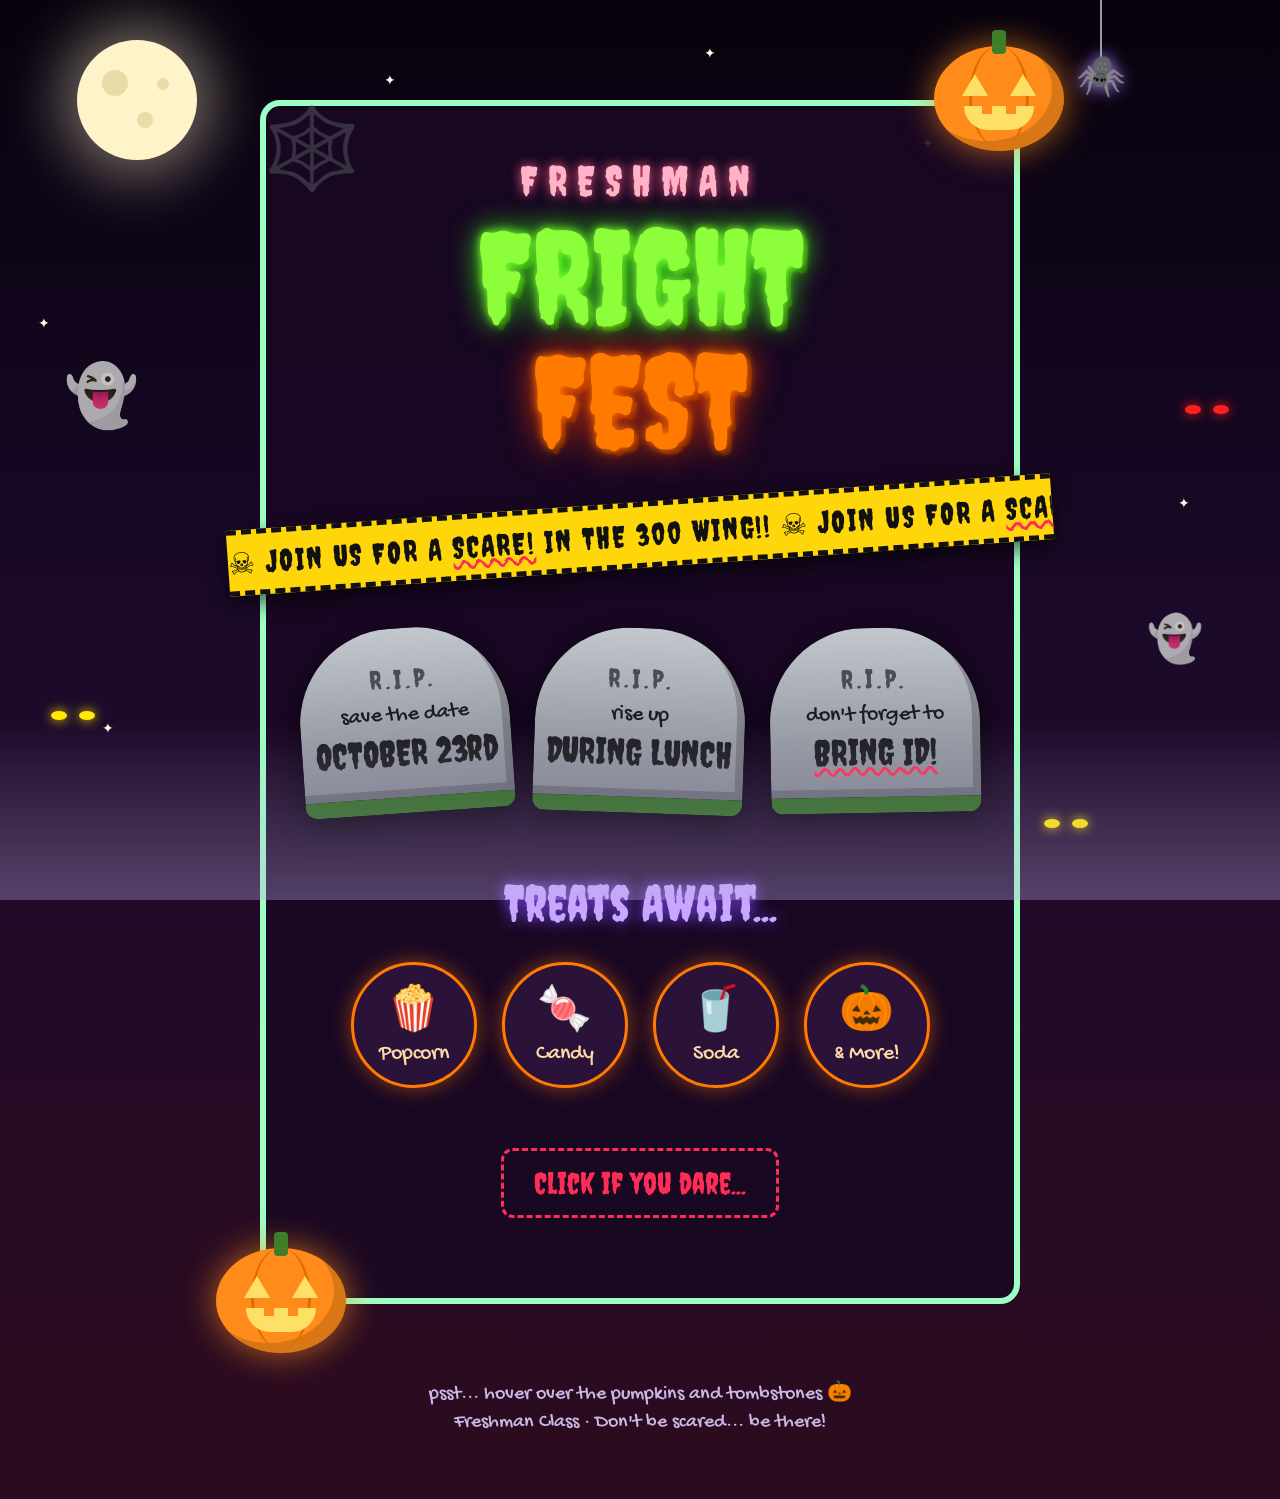
<file: fright-fest/index.html>
<!DOCTYPE html>
<html lang="en">
<head>
  <meta charset="UTF-8">
  <meta name="viewport" content="width=device-width, initial-scale=1.0">
  <title>Freshman Fright Fest</title>

  <!-- Spooky fonts from Google Fonts -->
  <link href="https://fonts.googleapis.com/css2?family=Creepster&family=Gochi+Hand&display=swap" rel="stylesheet">

  <!-- My CSS file -->
  <link rel="stylesheet" href="style.css">
</head>
<body>

  <!-- ========== THE SPOOKY NIGHT SKY ========== -->

  <!-- lightning flash that covers the whole screen -->
  <div class="lightning"></div>

  <!-- the full moon -->
  <div class="moon">
    <div class="crater c1"></div>
    <div class="crater c2"></div>
    <div class="crater c3"></div>
  </div>

  <!-- twinkling stars -->
  <span class="star s1">✦</span>
  <span class="star s2">✦</span>
  <span class="star s3">✦</span>
  <span class="star s4">✦</span>
  <span class="star s5">✦</span>
  <span class="star s6">✦</span>

  <!-- bats flying across the screen -->
  <span class="bat bat1">🦇</span>
  <span class="bat bat2">🦇</span>
  <span class="bat bat3">🦇</span>

  <!-- floating ghosts -->
  <span class="ghost ghost1">👻</span>
  <span class="ghost ghost2">👻</span>

  <!-- glowing eyes watching you from the dark -->
  <div class="eyes eyes1"><span></span><span></span></div>
  <div class="eyes eyes2"><span></span><span></span></div>
  <div class="eyes eyes3"><span></span><span></span></div>

  <!-- spider hanging down on its web -->
  <div class="spider">
    <div class="thread"></div>
    <span class="spider-body">🕷️</span>
  </div>


  <!-- ========== THE POSTER ========== -->
  <main class="poster">

    <!-- cobweb in the corner -->
    <span class="web">🕸️</span>

    <!-- jack-o'-lantern made only with CSS (top right corner) -->
    <div class="pumpkin pumpkin-top">
      <div class="stem"></div>
      <div class="rib"></div>
      <div class="eye left-eye"></div>
      <div class="eye right-eye"></div>
      <div class="mouth">
        <div class="tooth tooth-left"></div>
        <div class="tooth tooth-right"></div>
      </div>
    </div>

    <p class="freshman">FRESHMAN</p>

    <h1 class="title">
      <span class="fright">FRIGHT</span>
      <span class="fest">FEST
        <!-- slime dripping off the letters -->
        <span class="drip d1"></span>
        <span class="drip d2"></span>
        <span class="drip d3"></span>
        <span class="drip d4"></span>
        <span class="drip d5"></span>
      </span>
    </h1>

    <!-- caution tape with moving words -->
    <div class="tape">
      <p>
        ☠ JOIN US FOR A <span class="squiggle">SCARE!</span> IN THE 300 WING!!
        ☠ JOIN US FOR A <span class="squiggle">SCARE!</span> IN THE 300 WING!!
        ☠ JOIN US FOR A <span class="squiggle">SCARE!</span> IN THE 300 WING!!
        ☠ JOIN US FOR A <span class="squiggle">SCARE!</span> IN THE 300 WING!!
      </p>
    </div>

    <!-- the event details on tombstones -->
    <section class="graveyard">
      <div class="tombstone t1">
        <p class="rip">R.I.P.</p>
        <p class="label">save the date</p>
        <p class="big">OCTOBER 23rd</p>
      </div>

      <div class="tombstone t2">
        <p class="rip">R.I.P.</p>
        <p class="label">rise up</p>
        <p class="big">DURING LUNCH</p>
      </div>

      <div class="tombstone t3">
        <p class="rip">R.I.P.</p>
        <p class="label">don't forget to</p>
        <p class="big"><span class="squiggle">BRING ID!</span></p>
      </div>
    </section>

    <!-- the snacks -->
    <h2 class="treats-title">Treats Await...</h2>
    <div class="treats">
      <div class="treat treat1">🍿<p>Popcorn</p></div>
      <div class="treat treat2">🍬<p>Candy</p></div>
      <div class="treat treat3">🥤<p>Soda</p></div>
      <div class="treat treat4">🎃<p>&amp; More!</p></div>
    </div>

    <!-- secret surprise (click to open) -->
    <details class="dare">
      <summary>Click if you dare...</summary>
      <p class="boo">BOO!</p>
      <p class="dare-text">See you in the 300 Wing... if you survive. 👻</p>
    </details>

    <!-- jack-o'-lantern made only with CSS (bottom left corner) -->
    <div class="pumpkin pumpkin-bottom">
      <div class="stem"></div>
      <div class="rib"></div>
      <div class="eye left-eye"></div>
      <div class="eye right-eye"></div>
      <div class="mouth">
        <div class="tooth tooth-left"></div>
        <div class="tooth tooth-right"></div>
      </div>
    </div>

  </main>

  <footer>
    <p>psst... hover over the pumpkins and tombstones 🎃</p>
    <p>Freshman Class · Don't be scared... be there!</p>
  </footer>

  <!-- creepy fog rolling at the bottom -->
  <div class="fog"></div>

</body>
</html>
</file>
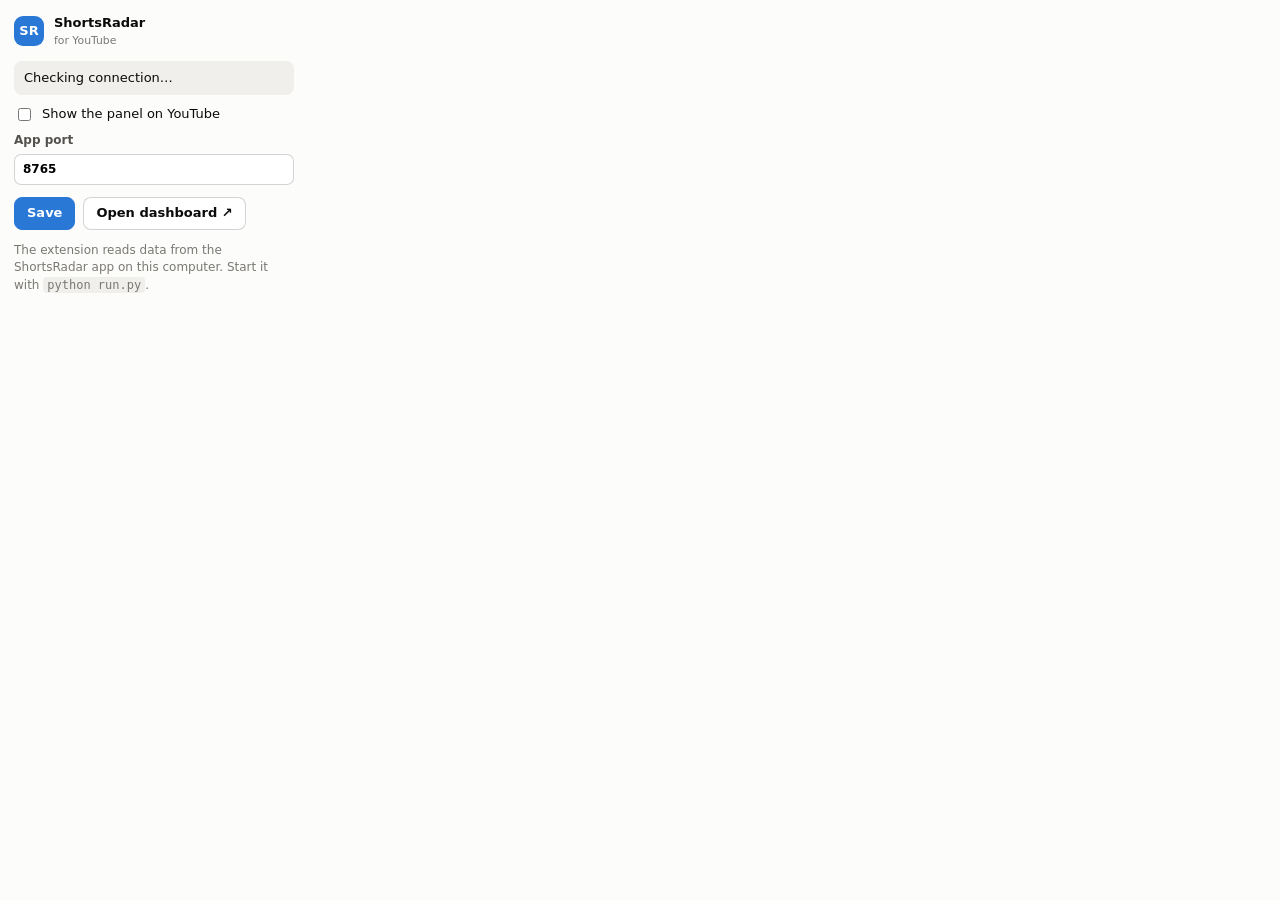
<file: extension/popup.html>
<!doctype html>
<html lang="en">
<head>
  <meta charset="utf-8">
  <title>ShortsRadar</title>
  <link rel="stylesheet" href="popup.css">
</head>
<body>
  <header><div class="logo">SR</div><div><b>ShortsRadar</b><small>for YouTube</small></div></header>
  <div id="status" class="status">Checking connection…</div>
  <label class="row"><input type="checkbox" id="enabled"> Show the panel on YouTube</label>
  <label class="field">App port <input type="number" id="port" min="1" max="65535" value="8765"></label>
  <div class="actions">
    <button id="save">Save</button>
    <a id="open" href="http://127.0.0.1:8765/" target="_blank" rel="noopener">Open dashboard ↗</a>
  </div>
  <p class="hint">The extension reads data from the ShortsRadar app on this computer. Start it with <code>python run.py</code>.</p>
  <script src="popup.js"></script>
</body>
</html>
</file>
<file: fright-fest/style.css>
/* =============================================
   FRESHMAN FRIGHT FEST - style.css
   Only HTML + CSS, no JavaScript!
   ============================================= */


/* ---------- THE PAGE ---------- */

body {
  margin: 0;
  min-height: 100vh;
  background: linear-gradient(#07020d, #1c0a2b 45%, #2d0b1e);
  color: white;
  font-family: 'Gochi Hand', cursive;
  text-align: center;
  overflow-x: hidden;
}


/* ---------- LIGHTNING FLASH ---------- */

.lightning {
  position: fixed;
  top: 0;
  left: 0;
  width: 100%;
  height: 100%;
  background: white;
  opacity: 0;
  z-index: 10;
  pointer-events: none;
  animation: lightning 9s infinite;
}

@keyframes lightning {
  0%, 88%, 100% { opacity: 0; }
  89% { opacity: 0.35; }
  90% { opacity: 0; }
  91% { opacity: 0.2; }
  92% { opacity: 0; }
}


/* ---------- THE MOON ---------- */

.moon {
  position: fixed;
  top: 40px;
  left: 6%;
  width: 120px;
  height: 120px;
  background: #fff4c9;
  border-radius: 50%;
  box-shadow: 0 0 60px 15px rgba(255, 244, 201, 0.45);
}

.crater {
  position: absolute;
  background: #e8dca8;
  border-radius: 50%;
}

.c1 { width: 26px; height: 26px; top: 30px; left: 25px; }
.c2 { width: 16px; height: 16px; top: 72px; left: 60px; }
.c3 { width: 12px; height: 12px; top: 38px; left: 80px; }


/* ---------- STARS ---------- */

.star {
  position: fixed;
  color: #fffbe0;
  font-size: 14px;
  animation: twinkle 2s infinite;
}

.s1 { top: 8%;  left: 30%; }
.s2 { top: 15%; left: 72%; animation-delay: 0.5s; }
.s3 { top: 35%; left: 3%;  animation-delay: 1s; }
.s4 { top: 55%; left: 92%; animation-delay: 1.5s; }
.s5 { top: 5%;  left: 55%; animation-delay: 0.8s; }
.s6 { top: 80%; left: 8%;  animation-delay: 1.2s; }

@keyframes twinkle {
  0%, 100% { opacity: 1; }
  50% { opacity: 0.2; }
}


/* ---------- FLYING BATS ---------- */

.bat {
  position: fixed;
  left: -10%;
  font-size: 40px;
  z-index: 3;
  pointer-events: none;
  filter: drop-shadow(0 0 6px #b388ff);
  animation: fly 12s linear infinite;
}

.bat1 { top: 12%; }
.bat2 { top: 30%; font-size: 28px; animation-duration: 16s; animation-delay: 4s; }
.bat3 { top: 5%;  font-size: 34px; animation-duration: 10s; animation-delay: 7s; }

@keyframes fly {
  0%   { left: -10%; transform: translateY(0); }
  25%  { transform: translateY(-40px); }
  50%  { transform: translateY(25px); }
  75%  { transform: translateY(-30px); }
  100% { left: 110%; transform: translateY(0); }
}


/* ---------- FLOATING GHOSTS ---------- */

.ghost {
  position: fixed;
  font-size: 60px;
  opacity: 0.75;
  animation: haunt 6s ease-in-out infinite;
}

.ghost1 { top: 40%; left: 5%; }
.ghost2 { top: 68%; right: 6%; font-size: 45px; animation-delay: 2s; }

@keyframes haunt {
  0%, 100% { transform: translate(0, 0); }
  25% { transform: translate(15px, -30px); }
  50% { transform: translate(-10px, -55px); opacity: 0.3; }
  75% { transform: translate(-20px, -20px); }
}


/* ---------- GLOWING EYES IN THE DARK ---------- */

.eyes {
  position: fixed;
  display: flex;
  gap: 12px;
}

.eyes span {
  display: block;
  width: 16px;
  height: 9px;
  background: #ffea00;
  border-radius: 50%;
  box-shadow: 0 0 12px #ffea00;
  animation: blink 5s infinite;
}

.eyes1 { bottom: 20%; left: 4%; }
.eyes2 { top: 45%; right: 4%; }
.eyes3 { bottom: 8%; right: 15%; }

/* the middle pair has evil red eyes */
.eyes2 span {
  background: #ff1f1f;
  box-shadow: 0 0 12px #ff1f1f;
  animation-delay: 2s;
}

.eyes3 span { animation-delay: 3.5s; }

@keyframes blink {
  0%, 92%, 100% { transform: scaleY(1); }
  95% { transform: scaleY(0.1); }
}


/* ---------- HANGING SPIDER ---------- */

.spider {
  position: fixed;
  top: 0;
  right: 12%;
  display: flex;
  flex-direction: column;
  align-items: center;
  z-index: 3;
  pointer-events: none;
}

.thread {
  width: 2px;
  height: 60px;
  background: rgba(255, 255, 255, 0.6);
  animation: dangle 4s ease-in-out infinite;
}

.spider-body {
  font-size: 40px;
  margin-top: -8px;
  filter: drop-shadow(0 0 8px #b388ff);
}

@keyframes dangle {
  0%, 100% { height: 60px; }
  50% { height: 200px; }
}


/* ---------- THE POSTER BOX ---------- */
/* the mint green frame from the real poster, but GLOWING */

.poster {
  position: relative;
  z-index: 1;
  box-sizing: border-box;
  width: 85%;
  max-width: 760px;
  margin: 100px auto 60px;
  padding: 50px 30px 80px;
  background: rgba(25, 8, 35, 0.9);
  border: 6px solid #9dffc4;
  border-radius: 20px;
  animation: rise 1.5s ease-out, glow 3s ease-in-out infinite;
}

/* the poster rises up like it's coming out of a grave */
@keyframes rise {
  from { opacity: 0; transform: translateY(150px); }
  to   { opacity: 1; transform: translateY(0); }
}

@keyframes glow {
  0%, 100% { box-shadow: 0 0 20px #9dffc4; }
  50% { box-shadow: 0 0 55px #9dffc4, 0 0 90px #3dff8b; }
}

.web {
  position: absolute;
  top: -4px;
  left: -4px;
  font-size: 80px;
  opacity: 0.45;
}


/* ---------- CSS JACK-O'-LANTERNS ---------- */

.pumpkin {
  position: absolute;
  z-index: 2;
  width: 130px;
  height: 105px;
  background: #ff8c1a;
  border-radius: 50%;
  box-shadow: inset -12px -10px 0 rgba(0, 0, 0, 0.15), 0 0 35px rgba(255, 140, 26, 0.7);
  animation: wobble 3s ease-in-out infinite;
}

.pumpkin-top    { top: -60px; right: -50px; }
.pumpkin-bottom { bottom: -55px; left: -50px; animation-delay: 1.5s; }

.stem {
  position: absolute;
  top: -16px;
  left: 58px;
  width: 14px;
  height: 24px;
  background: #3e7d2a;
  border-radius: 4px;
}

/* the lines on the pumpkin */
.rib {
  position: absolute;
  top: 0;
  left: 35px;
  width: 54px;
  height: 101px;
  border-left: 3px solid #e06b00;
  border-right: 3px solid #e06b00;
  border-radius: 50%;
}

/* triangle eyes (made with borders!) */
.eye {
  position: absolute;
  top: 28px;
  width: 0;
  height: 0;
  border-left: 13px solid transparent;
  border-right: 13px solid transparent;
  border-bottom: 22px solid #ffe066;
  animation: candle 1.5s infinite;
}

.left-eye  { left: 28px; }
.right-eye { right: 28px; }

.mouth {
  position: absolute;
  top: 60px;
  left: 30px;
  width: 70px;
  height: 24px;
  background: #ffe066;
  border-radius: 0 0 40px 40px;
  animation: candle 1.5s infinite;
}

.tooth {
  position: absolute;
  top: 0;
  width: 10px;
  height: 8px;
  background: #ff8c1a;
}

.tooth-left  { left: 18px; }
.tooth-right { right: 18px; }

/* the candle inside flickers */
@keyframes candle {
  0%, 100% { opacity: 1; }
  20% { opacity: 0.7; }
  40% { opacity: 1; }
  60% { opacity: 0.5; }
  80% { opacity: 0.9; }
}

@keyframes wobble {
  0%, 100% { transform: rotate(-6deg); }
  50% { transform: rotate(6deg); }
}

/* hover over a pumpkin = EVIL MODE */
.pumpkin:hover {
  cursor: pointer;
  animation: shake 0.3s infinite;
}

.pumpkin:hover .eye {
  border-bottom-color: #ff1a1a;
}

.pumpkin:hover .mouth {
  background: #ff1a1a;
}


/* ---------- THE TITLE ---------- */

.freshman {
  margin: 0;
  font-family: 'Creepster', cursive;
  font-size: 42px;
  color: #ffb3c7;
  letter-spacing: 10px;
  text-shadow: 0 0 12px #ff5c8a;
  animation: breathe 4s ease-in-out infinite;
}

@keyframes breathe {
  0%, 100% { letter-spacing: 10px; }
  50% { letter-spacing: 18px; }
}

.title {
  margin: 10px 0 40px;
  font-family: 'Creepster', cursive;
  font-weight: normal;
  line-height: 0.95;
}

/* FRIGHT flickers like a broken neon sign */
.fright {
  display: block;
  font-size: 130px;
  color: #8cff3a;
  text-shadow: 0 0 10px #8cff3a, 0 0 30px #39ff14, 5px 5px 0 #1a3d00;
  animation: flicker 5s infinite;
}

@keyframes flicker {
  0%, 19%, 21%, 23%, 54%, 56%, 100% { opacity: 1; }
  20%, 22%, 55% { opacity: 0.2; }
}

.fest {
  display: inline-block;
  position: relative;
  font-size: 130px;
  color: #ff7a00;
  text-shadow: 0 0 10px #ff7a00, 0 0 35px #ff3c00, 5px 5px 0 #4a1a00;
}

/* slime dripping off FEST */
.drip {
  position: absolute;
  top: 78%;
  width: 10px;
  height: 0;
  background: #ff7a00;
  border-radius: 0 0 10px 10px;
  box-shadow: 0 0 8px #ff7a00;
  animation: drip 4s ease-in infinite;
}

.d1 { left: 8%; }
.d2 { left: 30%; animation-delay: 1.2s; }
.d3 { left: 52%; animation-delay: 2.5s; }
.d4 { left: 74%; animation-delay: 0.6s; }
.d5 { left: 88%; animation-delay: 3s; }

@keyframes drip {
  0%   { height: 0; opacity: 1; }
  60%  { height: 70px; opacity: 1; }
  100% { height: 90px; opacity: 0; }
}

/* the red squiggles from the real poster */
.squiggle {
  text-decoration: underline wavy #ff2d55;
  text-decoration-thickness: 3px;
}


/* ---------- CAUTION TAPE ---------- */

.tape {
  width: 120%;
  margin: 40px 0 60px -10%;
  background: #ffd60a;
  color: #111;
  border-top: 5px dashed #111;
  border-bottom: 5px dashed #111;
  transform: rotate(-4deg);
  overflow: hidden;
  white-space: nowrap;
  box-shadow: 0 8px 20px rgba(0, 0, 0, 0.6);
}

.tape p {
  display: inline-block;
  margin: 10px 0;
  font-family: 'Creepster', cursive;
  font-size: 30px;
  letter-spacing: 2px;
  animation: slide 14s linear infinite;
}

@keyframes slide {
  from { transform: translateX(0); }
  to   { transform: translateX(-50%); }
}


/* ---------- TOMBSTONES ---------- */

.graveyard {
  display: flex;
  justify-content: center;
  align-items: flex-end;
  flex-wrap: wrap;
  gap: 25px;
  margin-bottom: 60px;
}

.tombstone {
  width: 190px;
  padding: 35px 10px 25px;
  background: linear-gradient(#c3c7ce, #80858e);
  border-radius: 95px 95px 12px 12px;
  border-bottom: 16px solid #2f6b1f;
  color: #1c1d20;
  box-shadow: inset -8px -8px 0 rgba(0, 0, 0, 0.2), 0 10px 25px rgba(0, 0, 0, 0.7);
}

.t1 { transform: rotate(-4deg); }
.t2 { transform: rotate(2deg); }
.t3 { transform: rotate(-1deg); }

/* hover over a tombstone and it shakes like something is coming out */
.tombstone:hover {
  cursor: pointer;
  animation: shake 0.4s infinite;
}

.rip {
  margin: 0;
  font-family: 'Creepster', cursive;
  font-size: 26px;
  letter-spacing: 4px;
  color: #4a4d54;
}

.label {
  margin: 8px 0 0;
  font-size: 22px;
}

.big {
  margin: 6px 0 0;
  font-family: 'Creepster', cursive;
  font-size: 36px;
  line-height: 1.05;
}

@keyframes shake {
  0%   { transform: rotate(0) translateY(0); }
  25%  { transform: rotate(5deg) translateY(-6px); }
  50%  { transform: rotate(0) translateY(0); }
  75%  { transform: rotate(-5deg) translateY(-6px); }
  100% { transform: rotate(0) translateY(0); }
}


/* ---------- TREATS ---------- */

.treats-title {
  margin: 0 0 30px;
  font-family: 'Creepster', cursive;
  font-weight: normal;
  font-size: 50px;
  color: #c9a7ff;
  text-shadow: 0 0 15px #7c4dff;
}

.treats {
  display: flex;
  justify-content: center;
  flex-wrap: wrap;
  gap: 25px;
}

.treat {
  display: flex;
  flex-direction: column;
  align-items: center;
  justify-content: center;
  width: 120px;
  height: 120px;
  font-size: 44px;
  background: #2a1238;
  border: 3px solid #ff7a00;
  border-radius: 50%;
  box-shadow: 0 0 20px rgba(255, 122, 0, 0.5);
  animation: float 3s ease-in-out infinite;
}

.treat p {
  margin: 0;
  font-size: 22px;
  color: #ffd8a8;
}

.treat2 { animation-delay: 0.4s; }
.treat3 { animation-delay: 0.8s; }
.treat4 { animation-delay: 1.2s; }

/* hover over a treat and it spins */
.treat:hover {
  cursor: pointer;
  background: #ff7a00;
  animation: spin 0.8s linear infinite;
}

.treat:hover p {
  color: #2a1238;
}

@keyframes float {
  0%, 100% { transform: translateY(0); }
  50% { transform: translateY(-15px); }
}

@keyframes spin {
  from { transform: rotate(0deg); }
  to   { transform: rotate(360deg); }
}


/* ---------- "CLICK IF YOU DARE" SURPRISE ---------- */

.dare {
  margin-top: 60px;
}

.dare summary {
  display: inline-block;
  padding: 14px 30px;
  font-family: 'Creepster', cursive;
  font-size: 30px;
  color: #ff2d55;
  border: 3px dashed #ff2d55;
  border-radius: 12px;
  cursor: pointer;
  animation: heartbeat 1.5s infinite;
}

.dare summary:hover {
  background: #ff2d55;
  color: black;
}

@keyframes heartbeat {
  0%, 100% { transform: scale(1); }
  15% { transform: scale(1.1); }
  30% { transform: scale(1); }
  45% { transform: scale(1.08); }
}

.boo {
  margin: 25px 0 0;
  font-family: 'Creepster', cursive;
  font-size: 110px;
  color: white;
  text-shadow: 0 0 25px white, 0 0 50px #ff2d55;
  animation: jumpscare 0.5s ease-out;
}

@keyframes jumpscare {
  from { transform: scale(0.1) rotate(-20deg); opacity: 0; }
  to   { transform: scale(1) rotate(0); opacity: 1; }
}

.dare-text {
  font-size: 26px;
  color: #ffb3c7;
}


/* ---------- FOOTER + FOG ---------- */

footer {
  position: relative;
  z-index: 1;
  padding: 10px 20px 60px;
  font-size: 20px;
  color: #c9b8e8;
}

footer p {
  margin: 5px 0;
}

.fog {
  position: fixed;
  bottom: 0;
  left: 0;
  width: 100%;
  height: 180px;
  background: linear-gradient(to top, rgba(190, 170, 230, 0.35), transparent);
  z-index: 2;
  pointer-events: none;
  animation: fog 6s ease-in-out infinite;
}

@keyframes fog {
  0%, 100% { opacity: 0.6; }
  50% { opacity: 1; }
}


/* ---------- PHONE SCREENS ---------- */

@media (max-width: 600px) {
  .poster {
    width: 92%;
    margin-bottom: 100px;
    padding: 50px 15px 80px;
  }

  .freshman {
    font-size: 28px;
  }

  .fright,
  .fest {
    font-size: 72px;
  }

  .tape p {
    font-size: 22px;
  }

  .pumpkin-top    { top: -75px; right: -10px; }
  .pumpkin-bottom { bottom: -70px; left: -10px; }

  .treat {
    width: 100px;
    height: 100px;
    font-size: 36px;
  }

  .boo {
    font-size: 72px;
  }
}
</file>
<file: extension/popup.css>
body { width: 280px; margin: 0; padding: 14px; font: 13px/1.45 system-ui, -apple-system, "Segoe UI", Roboto, sans-serif; color: #0b0b0b; background: #fcfcfb; }
header { display: flex; gap: 10px; align-items: center; margin-bottom: 12px; }
header small { display: block; color: #7a7873; }
.logo { width: 30px; height: 30px; border-radius: 9px; background: #2a78d6; color: #fff; font-weight: 800; display: grid; place-items: center; }
.status { padding: 8px 10px; border-radius: 8px; background: #f0efec; margin-bottom: 10px; }
.status.ok { background: #e5f5e5; color: #006300; }
.status.bad { background: #fbe6e6; color: #a42a2a; }
.row { display: flex; gap: 8px; align-items: center; margin: 8px 0; }
.field { display: flex; flex-direction: column; gap: 4px; font-weight: 600; font-size: 12px; color: #52514e; }
.field input { font: inherit; padding: 6px 8px; border: 1px solid rgba(11,11,11,.18); border-radius: 7px; }
.actions { display: flex; gap: 8px; align-items: center; margin-top: 12px; }
button, .actions a { font: inherit; font-weight: 600; padding: 6px 12px; border-radius: 8px; border: 1px solid rgba(11,11,11,.18); background: #fff; cursor: pointer; color: #0b0b0b; text-decoration: none; }
button { background: #2a78d6; color: #fff; border-color: #2a78d6; }
.hint { color: #7a7873; font-size: 12px; margin: 12px 0 0; }
code { background: #f0efec; padding: 1px 4px; border-radius: 4px; }
@media (prefers-color-scheme: dark) {
  body { background: #1a1a19; color: #fff; }
  .status { background: #262625; }
  .status.ok { background: #0f2a10; color: #3ec43e; }
  .status.bad { background: #3a1515; color: #f08080; }
  .field { color: #c3c2b7; }
  .field input, .actions a { background: #262625; color: #fff; border-color: rgba(255,255,255,.18); }
  code { background: #262625; }
}
</file>
